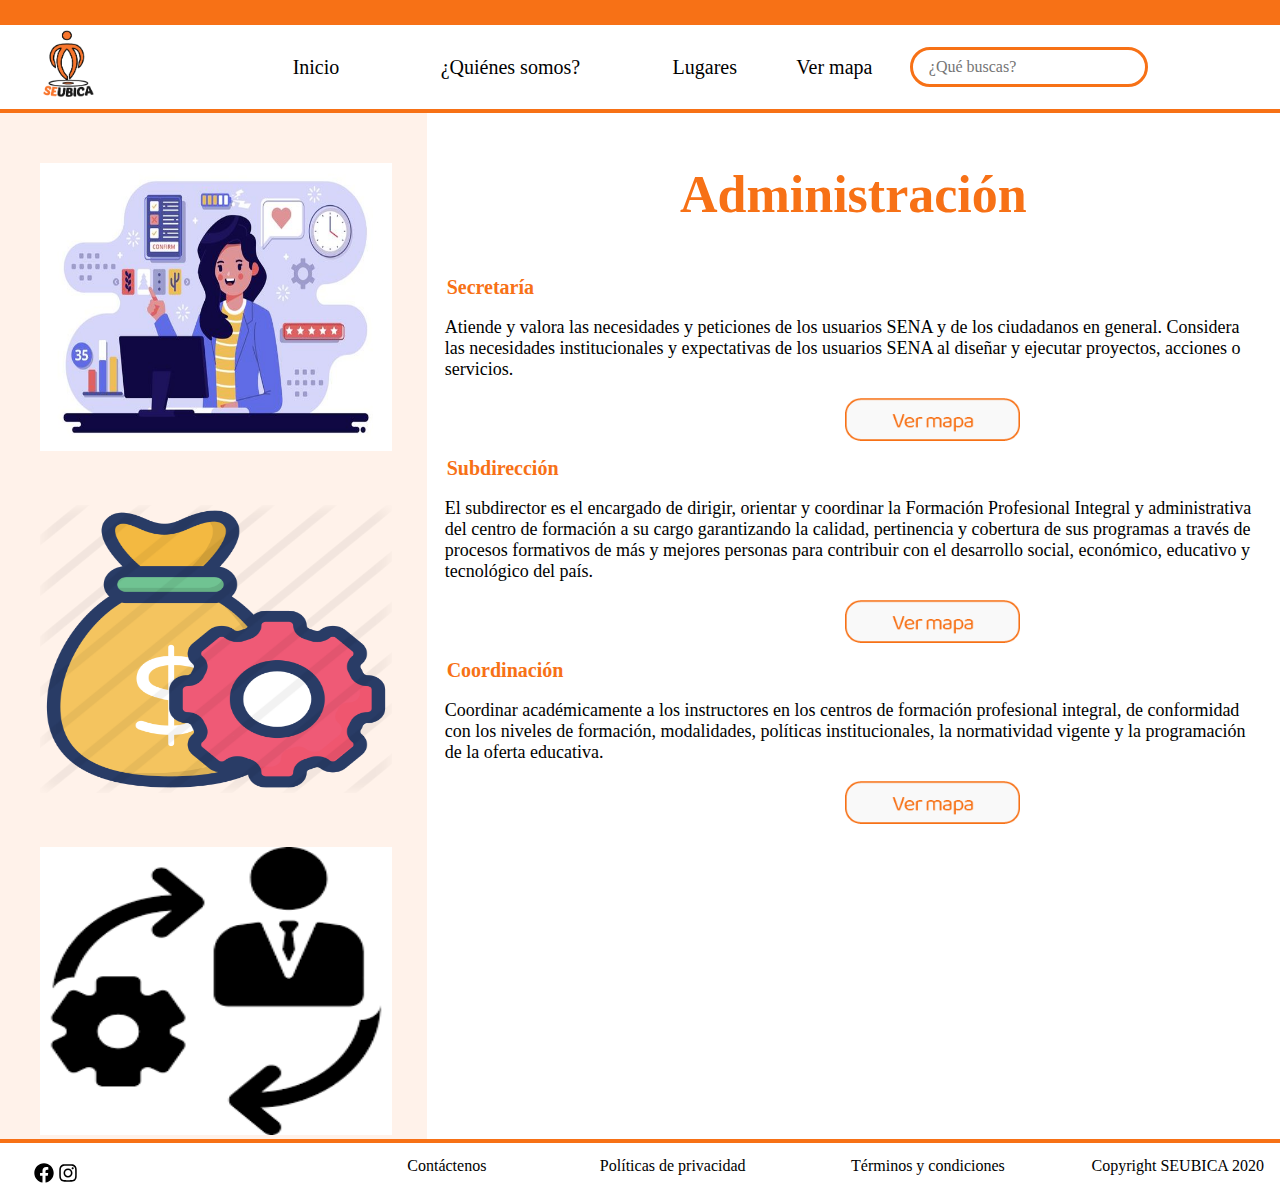
<file: administrativos.html>
<!DOCTYPE html>
<html lang="en">
<head>
    <meta charset="UTF-8">
    <meta name="viewport" content="width=device-width, initial-scale=1.0">
    <title>Administración</title>
    <link rel="stylesheet" href="style.css">
    <link rel="stylesheet" href="https://fonts.google.com/specimen/Nunito?category=Sans+Serif,Display">
</head>
<body>

    <div class="conteiner">
        <div class="raya"></div>

        <header>
            <div id="imagen">
                <img src="img/icono-01.png" alt="logo">
            </div>
            <!-- <ul> -->
            <div id="b1">
                <li><a href="Index.html">Inicio</a></li>
            </div>

            <div id="b2">
                <li class="dropdown">
                    <a href="javascript:void(0)" class="dropbtn">¿Quiénes somos?</a>
                    <div class="dropdown-content">
                        <a href="Que es.html">¿Qúe es SEUBICA?</a>
                        <a href="cómo funciona.html">¿Cómo funciona el sitio?</a>

                </li>
            </div>

            <div id="b3">
                <li class="dropdown">
                    <a href="javascript:void(0)" class="dropbtn">Lugares</a>
                    <div class="dropdown-content">
                        <a href="administrativos.html">Administrativos</a>
                        <a href="bienestar.html">De bienestar al aprendiz</a>
                        <a href="servicios.html">Servicios</a>

                </li>
            </div>

            <div id="b4">
                <li class="dropdown">
                    <a href="javascript:void(0)" class="dropbtn">Ver mapa</a>
                    <div class="dropdown-content">
                        <a href="mapa 2D.html">Mapa 2D</a>
                        <a href="vista aerea.html">Vista aérea </a>
                    </div>
                </li>
            </div>
            <!-- </ul> -->

            <div class="buscar">
                <input class="search-txt" type=" text" name="box " placeholder="¿Qué buscas?"> 
               <!-- <a class ="serch-btn" href="#"><i class="fa fa-search"></i>
               </a> -->
            </div>

            
        
        </header>
        <hr class="linea2" width="100%" color="f77116">

        <div class="content5">
            <div class="img1">
                <img class="img" src="img/ADMINIS1.jpg" alt="">
                <img class="img" src="img/ADMINIS2.png" alt="">
                <img class="img" src="img/ADMINIS3.png" alt="">
            </div>
            <div class="info">
                <h1 class="h1">Administración</h1>
                <h2 class="h">Secretaría</h2>
                <p class="p">
                    Atiende y valora las necesidades y peticiones de los usuarios SENA 
                    y de los ciudadanos en general. Considera las necesidades institucionales 
                    y expectativas de los usuarios SENA al diseñar y ejecutar proyectos,
                    acciones o servicios.
                </p>

                <a class="boton" href="vista aerea.html"><img class="botton" src="img/botón mapa.png"></a>

                <h2 class="h">Subdirección</h2>
                <p class="p"> El subdirector es el encargado de dirigir, orientar y coordinar la Formación Profesional Integral 
                    y administrativa del centro de formación a su cargo garantizando la calidad, pertinencia
                     y cobertura de sus programas a través de procesos formativos de más y mejores personas 
                    para contribuir con el desarrollo social, económico, educativo y tecnológico del país.
                </p>

                <a class="boton" href="vista aerea.html"><img class="botton" src="img/botón mapa.png"></a>

                <h2 class="h">Coordinación</h2>
                <p class="p"> Coordinar académicamente a los instructores en los centros de formación profesional integral, 
                    de conformidad con los niveles de formación, modalidades, políticas institucionales, 
                    la normatividad vigente y la programación de la oferta educativa.</p>

                    <a class="boton" href="vista aerea.html"><img class="botton" src="img/botón mapa.png"></a>

            </div>
        </div>

        <footer class="pie">
            <hr class="linea2" width="100%" color="f77116">
          

            <div class="footer">
                
                <div class="redes">
                    <img width="20px" height="20px" src="img/facebook.svg" alt="">
                    <img width="20px" height="20px" src="img/instagram.svg" alt="">
                    
                </div>
                    <div id="conta">
                        <li><a href="politica.html">Contáctenos</a></li>
                    </div>

                    <div id="poli">
                        <li><a href="politica.html">Políticas de privacidad</a></li>
                    </div>
                    
                    <div id="termi">
                        <li><a href="politica.html">Términos y condiciones</a></li>
                    </div>
                   
                    <div id="copy">
                        <li><a>Copyright SEUBICA 2020</a></li>
                    </div>
                    
        
            </div>

        </footer>

    </div>
    
</body>
</html>
</file>
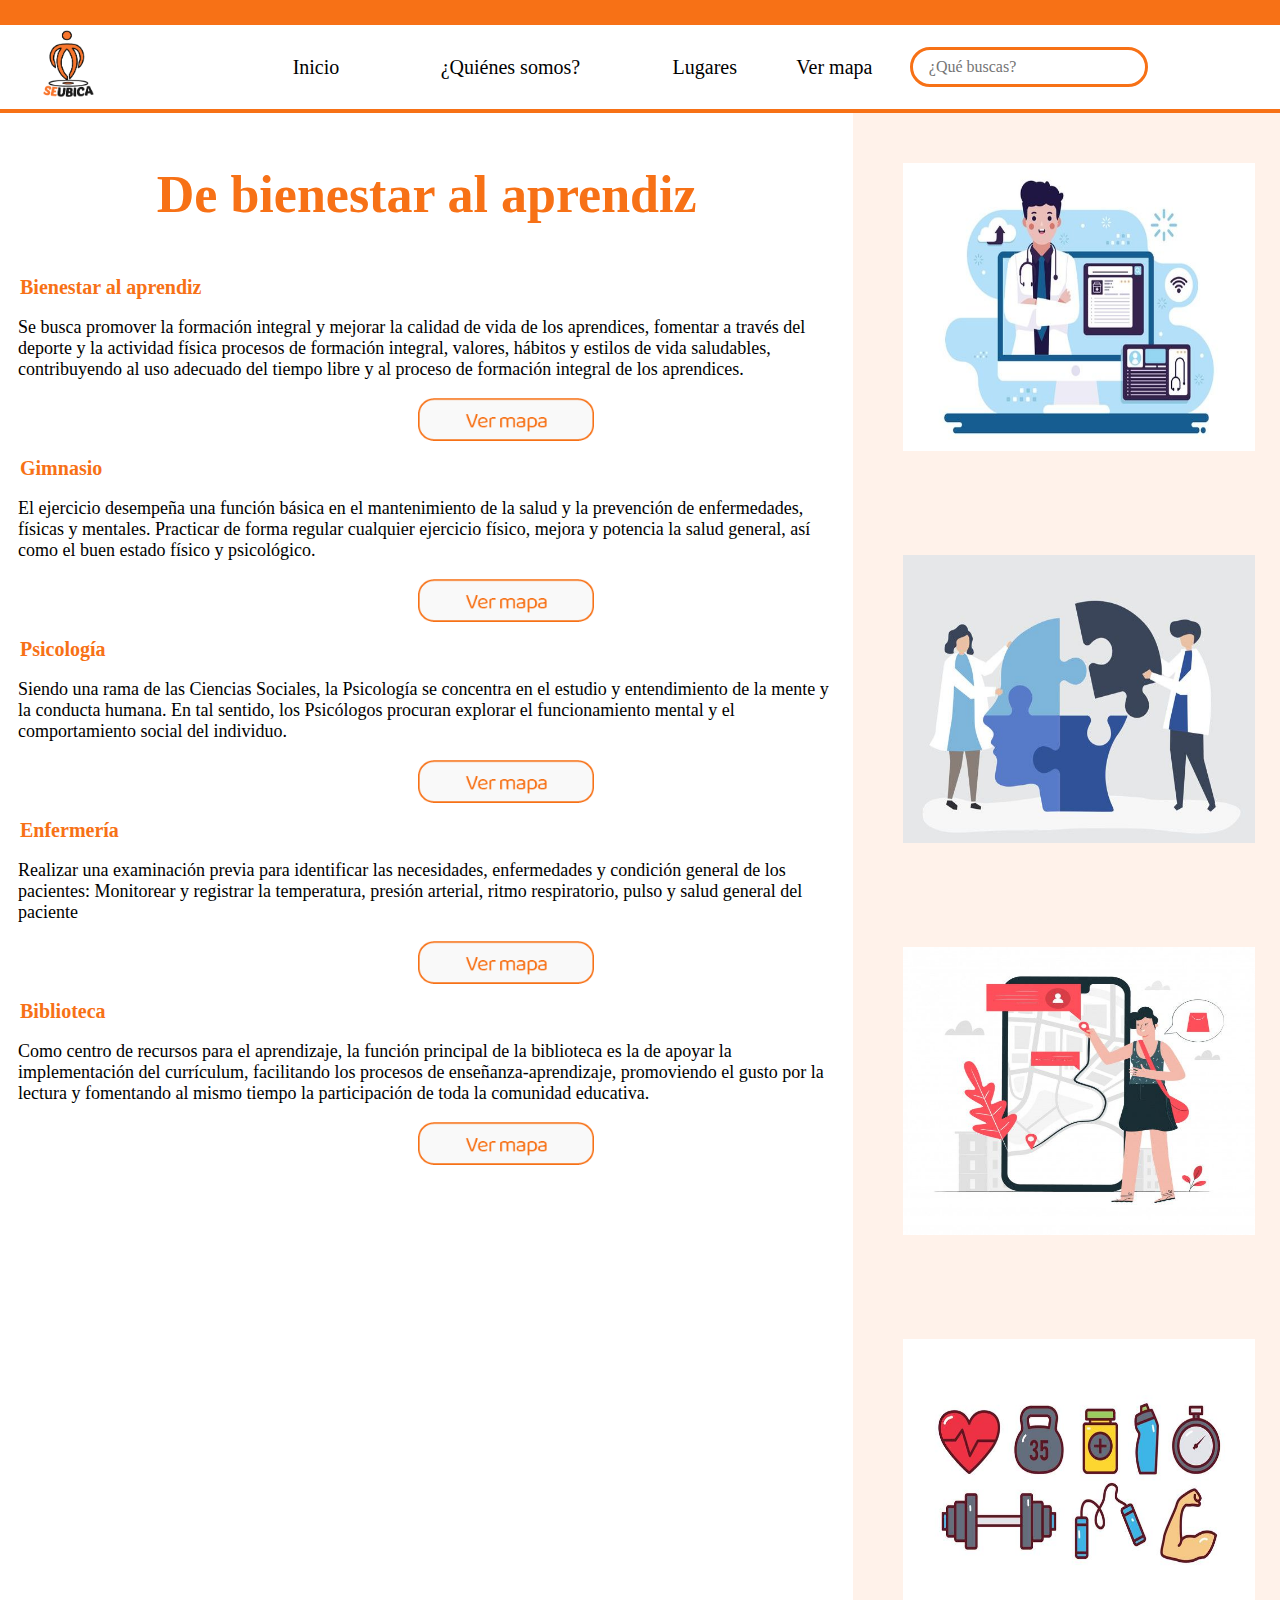
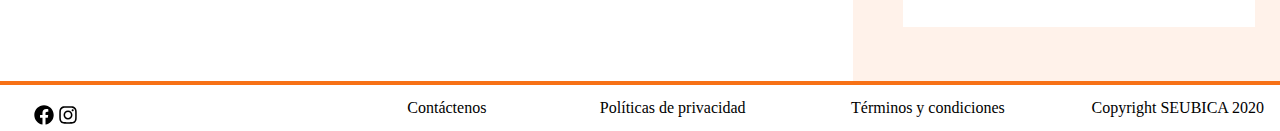
<file: bienestar.html>
<!DOCTYPE html>
<html lang="en">

<head>
    <meta charset="UTF-8">
    <meta name="viewport" content="width=device-width, initial-scale=1.0">
    <title>De bienestar al aprendiz</title>
    <link rel="stylesheet" href="style.css">
    <link rel="stylesheet" href="https://fonts.google.com/specimen/Nunito?category=Sans+Serif,Display">
</head>


<body>

    <div class="conteiner">
        <div class="raya"></div>

        <header>
            <div id="imagen">
                <img src="img/icono-01.png" alt="logo">
            </div>
            <!-- <ul> -->
            <div id="b1">
                <li><a href="Index.html">Inicio</a></li>
            </div>

            <div id="b2">
                <li class="dropdown">
                    <a href="javascript:void(0)" class="dropbtn">¿Quiénes somos?</a>
                    <div class="dropdown-content">
                        <a href="Que es.html">¿Qúe es SEUBICA?</a>
                        <a href="cómo funciona.html">¿Cómo funciona el sitio?</a>

                </li>
            </div>

            <div id="b3">
                <li class="dropdown">
                    <a href="javascript:void(0)" class="dropbtn">Lugares</a>
                    <div class="dropdown-content">
                        <a href="administrativos.html">Administrativos</a>
                        <a href="bienestar.html">De bienestar al aprendiz</a>
                        <a href="servicios.html">Servicios</a>

                </li>
            </div>

            <div id="b4">
                <li class="dropdown">
                    <a href="javascript:void(0)" class="dropbtn">Ver mapa</a>
                    <div class="dropdown-content">
                        <a href="mapa 2D.html">Mapa 2D</a>
                        <a href="vista aerea.html">Vista aérea</a>
                    </div>
                </li>
            </div>
            <!-- </ul> -->

            <div class="buscar">
                <input class="search-txt" type=" text" name="box " placeholder="¿Qué buscas?">
                <!-- <a class ="serch-btn" href="#"><i class="fa fa-search"></i>
               </a> -->

            </div>

        </header>
        <hr class="linea2" width="100%" color="f77116">

        <div class="content3">

            <div id="img17">
                <img class="imgg" src="img/biene1.jpeg" alt="B1">
                <img class="imgg" src="img/biene2.jpeg" alt="B1">
                <img class="imgg" src="img/biene3.jpeg" alt="B1">
                <img class="imgg" src="img/biene4.jpeg" alt="B1">

            </div>
            <div class="info1">

                <h1 class="h1">
                    <b>
                        De bienestar al aprendiz
                    </b>
                </h1>

                <h3 class="h">
                    Bienestar al aprendiz
                </h3>

                <p class="p">
                    Se busca promover la formación integral y mejorar la calidad de vida de los aprendices, fomentar a través del deporte y la actividad física procesos de formación integral, valores, hábitos y estilos de vida saludables, contribuyendo al uso adecuado del tiempo libre y al proceso de formación integral de los aprendices.
                </p>
                
                    <!-- <img class="bo1" src="img/botón mapa.png" alt="mapa">
                    <a href="mapa2D.html" > </a> -->
                    	
                <a class="boton" href="vista aerea.html"><img class="botton" src="img/botón mapa.png"></a>
            
                

                <h3 class="h">
                    Gimnasio
                </h3>

                <p class="p">
                    El ejercicio desempeña una función básica en el mantenimiento de la salud y la prevención de enfermedades, físicas y mentales. Practicar de forma regular cualquier ejercicio físico, mejora y potencia la salud general, así como el buen estado físico y psicológico.
                </p>

                <!-- <div class="boton">
                    <img class="bo1" src="img/botón mapa.png" alt="mapa">
                    <a href="#"></a>
                </div> -->
                <a class="boton" href="vista aerea.html"><img class="botton" src="img/botón mapa.png"></a>

                <h3 class="h">
                    Psicología
                </h3>
                <p class="p">
                    Siendo una rama de las Ciencias Sociales, la Psicología se concentra en el estudio y entendimiento de la mente y la conducta humana. En tal sentido, los Psicólogos procuran explorar el funcionamiento mental y el comportamiento social del individuo.
                </p>
                <!-- <div class="boton">
                    <img class="bo1" src="img/botón mapa.png" alt="mapa">
                    <a href="#"></a>
                </div> -->

                <a class="boton" href="vista aerea.html"><img class="botton" src="img/botón mapa.png"></a>

                <h3 class="h">
                    Enfermería
                </h3>
                <p class="p">
                    Realizar una examinación previa para identificar las necesidades, enfermedades y condición general de los pacientes: Monitorear y registrar la temperatura, presión arterial, ritmo respiratorio, pulso y salud general del paciente
                </p>
                <!-- <div class="boton">
                    <img class="bo1" src="img/botón mapa.png" alt="mapa">
                    <a href="#"></a>
                </div> -->

                <a class="boton" href="vista aerea.html"><img class="botton" src="img/botón mapa.png"></a>

                <h3 class="h">
                    Biblioteca
                </h3>
                <p class="p">
                    Como centro de recursos para el aprendizaje, la función principal de la biblioteca es la de apoyar la implementación del currículum, facilitando los procesos de enseñanza-aprendizaje, promoviendo el gusto por la lectura y fomentando al mismo tiempo la participación de toda la comunidad educativa.
                </p>
                <!-- <div class="boton">
                    <img class="bo1" src="img/botón mapa.png" alt="mapa">
                    <a href="#"></a>
                </div> -->

                <a class="boton" href="vista aerea.html"><img class="botton" src="img/botón mapa.png"></a>
 

            </div>

        </div>

        <footer class="pie">
            <hr class="linea2" width="100%" color="f77116">


            <div class="footer">

                <div class="redes">
                    <img width="20px" height="20px" src="img/facebook.svg" alt="">
                    <img width="20px" height="20px" src="img/instagram.svg" alt="">

                </div>
                <div id="conta">
                    <li><a href="politica.html">Contáctenos</a></li>
                </div>

                <div id="poli">
                    <li><a href="politica.html">Políticas de privacidad</a></li>
                </div>

                <div id="termi">
                    <li><a href="politica.html">Términos y condiciones</a></li>
                </div>

                <div id="copy">
                    <li><a>Copyright SEUBICA 2020</a></li>
                </div>


            </div>

        </footer>

    </div>




</body>

</html>
</file>
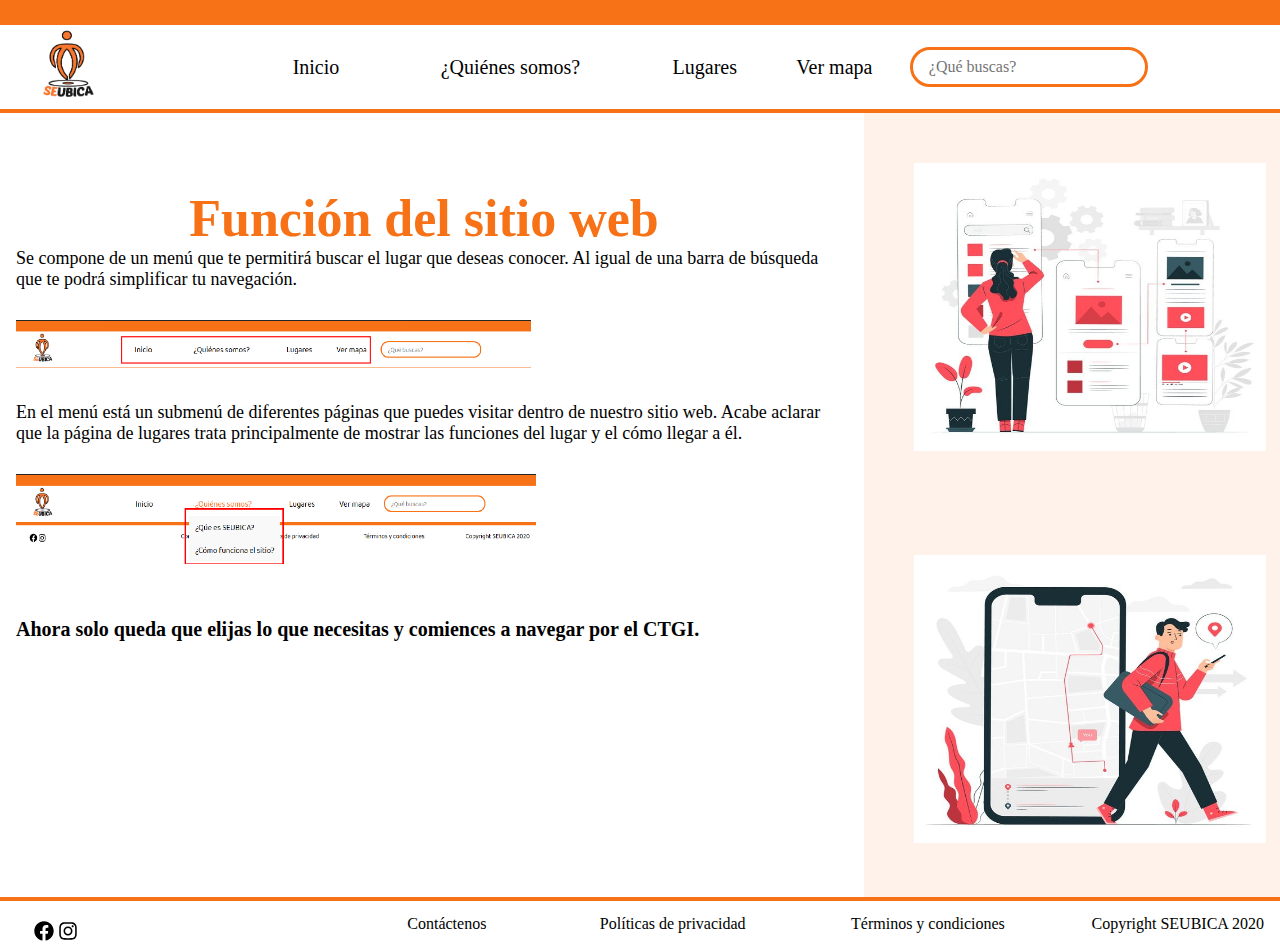
<file: cómo funciona.html>
<!DOCTYPE html>
<html lang="en">
<head>
    <meta charset="UTF-8">
    <meta name="viewport" content="width=, initial-scale=1.0">
    <title>Función del sitio web</title>
    <link rel="stylesheet" href="style.css">
    <link rel="stylesheet" href="https://fonts.google.com/specimen/Nunito?category=Sans+Serif,Display">
</head>
<body>
    
    <div class="conteiner">
        <div class="raya"></div>

        <header>
            <div id="imagen">
                <img src="img/icono-01.png" alt="logo">
            </div>
            <!-- <ul> -->
            <div id="b1">
                <li><a href="Index.html">Inicio</a></li>
            </div>

            <div id="b2">
                <li class="dropdown">
                    <a href="javascript:void(0)" class="dropbtn">¿Quiénes somos?</a>
                    <div class="dropdown-content">
                        <a href="Que es.html">¿Qúe es SEUBICA?</a>
                        <a href="cómo funciona.html">¿Cómo funciona el sitio?</a>

                </li>
            </div>

            <div id="b3">
                <li class="dropdown">
                    <a href="javascript:void(0)" class="dropbtn">Lugares</a>
                    <div class="dropdown-content">
                        <a href="administrativos.html">Administrativos</a>
                        <a href="bienestar.html">De bienestar al aprendiz</a>
                        <a href="servicios.html">Servicios</a>

                </li>
            </div>

            <div id="b4">
                <li class="dropdown">
                    <a href="javascript:void(0)" class="dropbtn">Ver mapa</a>
                    <div class="dropdown-content">
                        <a href="mapa 2D.html">Mapa 2D</a>
                        <a href="vista aerea.html">Vista aérea</a>
                    </div>
                </li>
            </div>
            <!-- </ul> -->

            <div class="buscar">
                <input class="search-txt" type=" text" name="box " placeholder="¿Qué buscas?"> 
               <!-- <a class ="serch-btn" href="#"><i class="fa fa-search"></i>
               </a> -->
            </div>

            
        
        </header>
        <hr class="linea2" width="100%" color="f77116">

        <div class="content2">

        
            <div class="text">
                <h1 id="Fun">
                    <b>
                        Función del sitio web
                    </b> </h1>
                    
                <p id="text1">
                    Se compone de un menú que te permitirá buscar el lugar que deseas conocer.  Al igual de una barra de 
                    búsqueda que te podrá simplificar tu navegación.
                </p>

                <img id="panta1" src="img/panta menu.png" alt="menú">


                <p id="text2">
                    En el menú está un submenú de diferentes páginas que puedes visitar dentro de nuestro sitio web.  Acabe aclarar que la página de lugares trata principalmente de mostrar las funciones del lugar y el cómo llegar a él.
                </p>


                <img id="panta2" src="img/Panta submenu.png" alt="menu"> 

                <h2 id="Frase">
                    Ahora solo queda que elijas lo que necesitas y comiences a navegar por el CTGI.
                </h2>

            </div>
               
            <div class="img12">
                <img class="imgg" src="img/funcion1.jpeg" alt="F">
                <img class="imgg" src="img/funcion2.jpeg" alt="F2">

            </div>
            

        </div>

        <footer class="pie">
            <hr class="linea2" width="100%" color="f77116">
          

            <div class="footer">
                
                <div class="redes">
                    <img width="20px" height="20px" src="img/facebook.svg" alt="">
                    <img width="20px" height="20px" src="img/instagram.svg" alt="">
                    
                </div>
                    <div id="conta">
                        <li><a href="politica.html">Contáctenos</a></li>
                    </div>

                    <div id="poli">
                        <li><a href="politica.html">Políticas de privacidad</a></li>
                    </div>
                    
                    <div id="termi">
                        <li><a href="politica.html">Términos y condiciones</a></li>
                    </div>
                   
                    <div id="copy">
                        <li><a>Copyright SEUBICA 2020</a></li>
                    </div>
                    
        
            </div>

        </footer>

    </div>


</body>
</html>
</file>
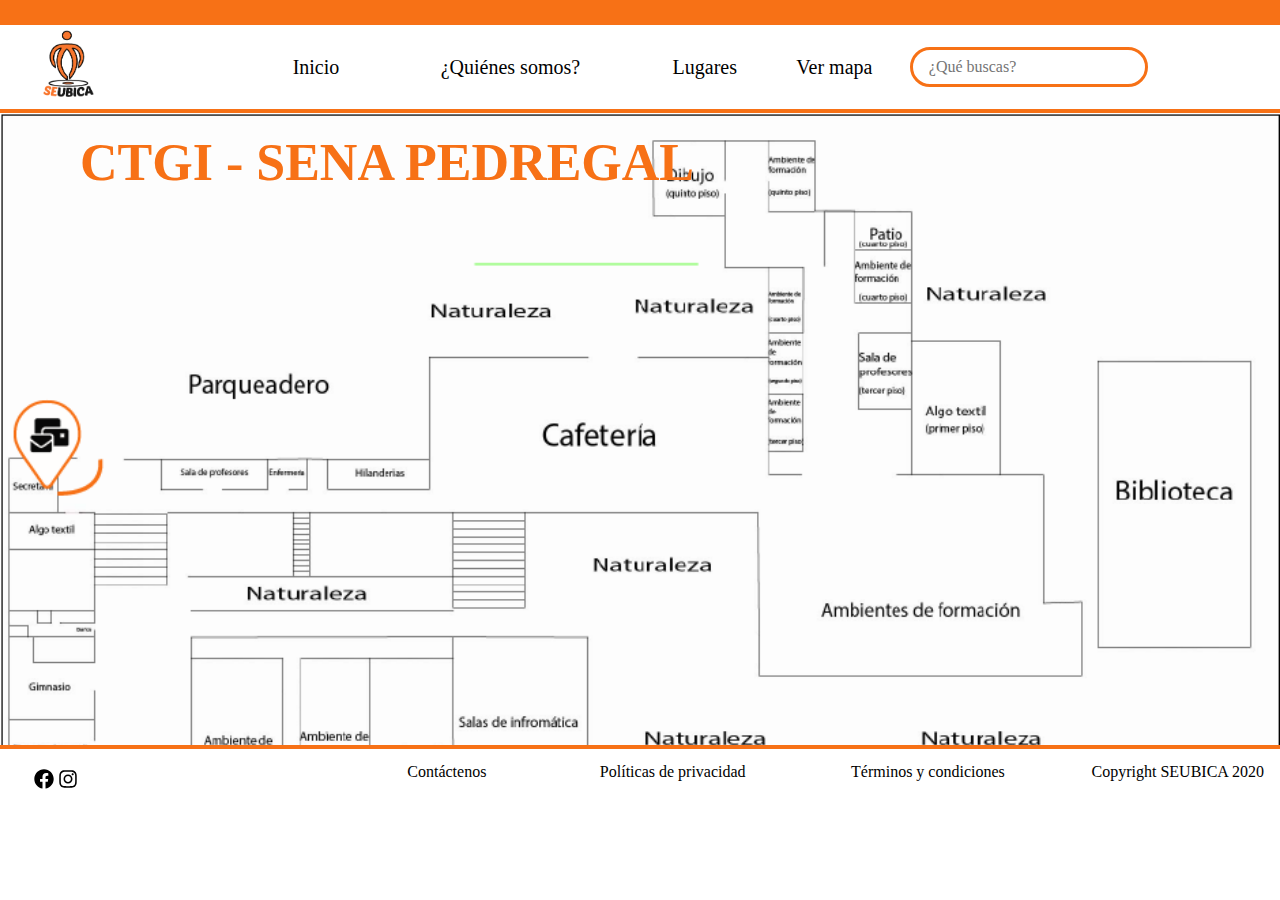
<file: mapa 2D.html>
<!DOCTYPE html>
<html lang="en">
<head>
    <meta charset="UTF-8">
    <meta name="viewport" content="width=device-width, initial-scale=1.0">
    <title>Mapa</title>
    <link rel="stylesheet" href="style.css">
    <link rel="stylesheet" href="https://fonts.google.com/specimen/Nunito?category=Sans+Serif,Display">
</head>
<body>
    <div class="conteiner">
        <div class="raya"></div>

        <header>
            <div id="imagen">
                <img src="img/icono-01.png" alt="logo">
            </div>
            <!-- <ul> -->
            <div id="b1">
                <li><a href="Index.html">Inicio</a></li>
            </div>

            <div id="b2">
                <li class="dropdown">
                    <a href="javascript:void(0)" class="dropbtn">¿Quiénes somos?</a>
                    <div class="dropdown-content">
                        <a href="Que es.html">¿Qúe es SEUBICA?</a>
                        <a href="cómo funciona.html">¿Cómo funciona el sitio?</a>

                </li>
            </div>

            <div id="b3">
                <li class="dropdown">
                    <a href="javascript:void(0)" class="dropbtn">Lugares</a>
                    <div class="dropdown-content">
                        <a href="administrativos.html">Administrativos</a>
                        <a href="bienestar.html">De bienestar al aprendiz</a>
                        <a href="servicios.html">Servicios</a>

                </li>
            </div>

            <div id="b4">
                <li class="dropdown">
                    <a href="javascript:void(0)" class="dropbtn">Ver mapa</a>
                    <div class="dropdown-content">
                        <a href="mapa 2D.html">Mapa 2D</a>
                        <a href="vista aerea.html">Vista aérea</a>
                    </div>
                </li>
            </div>
            <!-- </ul> -->

            <div class="buscar">
                <input class="search-txt" type=" text" name="box " placeholder="¿Qué buscas?"> 
               <!-- <a class ="serch-btn" href="#"><i class="fa fa-search"></i>
               </a> -->
            </div>

            
        
        </header>
        <hr class="linea2" width="100%" color="f77116">

        <div class="content9">
            <h1 class="ctgi">
                CTGI - SENA PEDREGAL
            </h1>
        </div>

        <footer class="pie">
            <hr class="linea2" width="100%" color="f77116">
          

            <div class="footer">
                
                <div class="redes">
                    <img width="20px" height="20px" src="img/facebook.svg" alt="">
                    <img width="20px" height="20px" src="img/instagram.svg" alt="">
                    
                </div>
                    <div id="conta">
                        <li><a href="politica.html">Contáctenos</a></li>
                    </div>

                    <div id="poli">
                        <li><a href="politica.html">Políticas de privacidad</a></li>
                    </div>
                    
                    <div id="termi">
                        <li><a href="politica.html">Términos y condiciones</a></li>
                    </div>
                   
                    <div id="copy">
                        <li><a>Copyright SEUBICA 2020</a></li>
                    </div>
                    
        
            </div>

        </footer>

    </div>
      
</body>
</html>
</file>
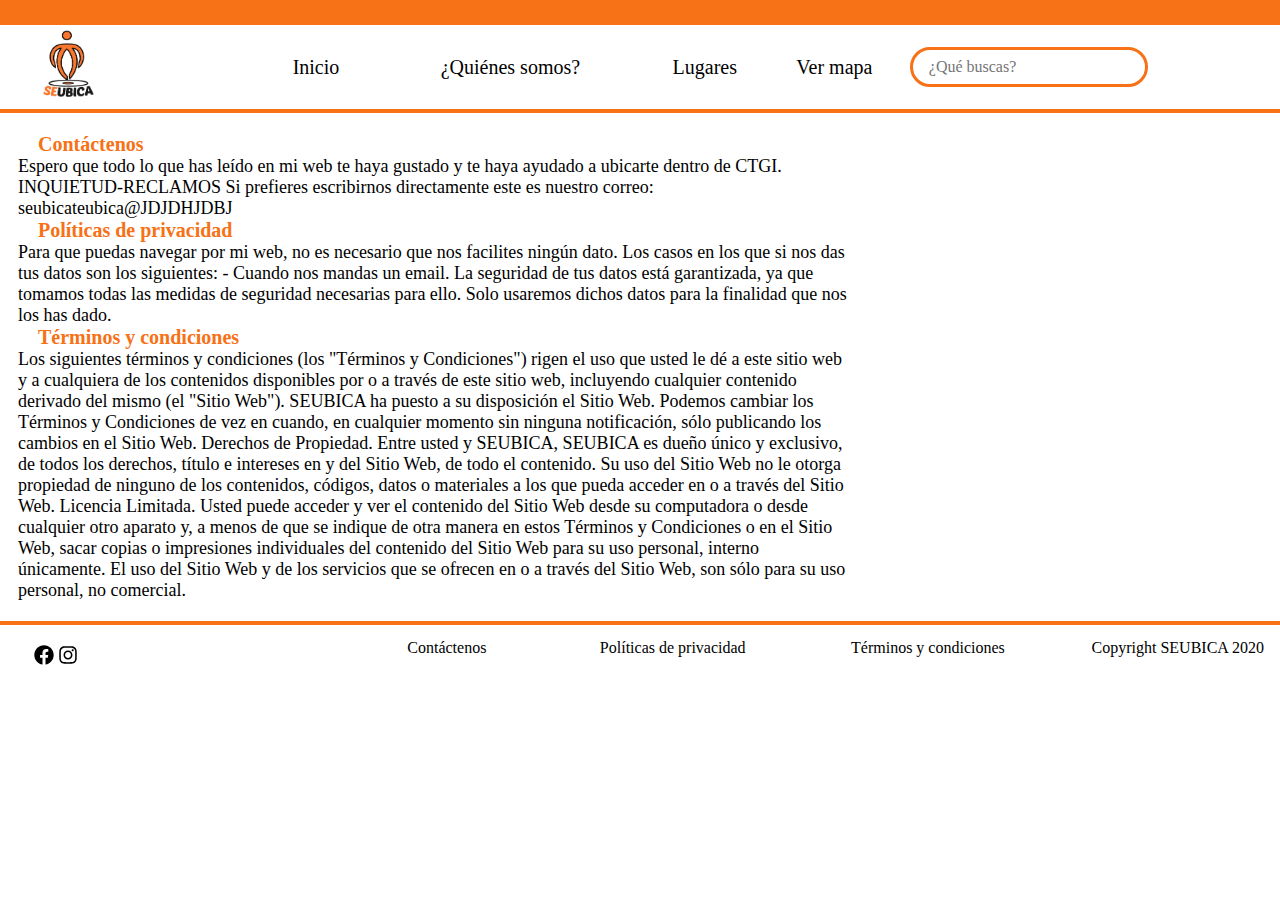
<file: politica.html>
<!DOCTYPE html>
<html lang="en">
<head>
    <meta charset="UTF-8">
    <meta name="viewport" content="width=device-width, initial-scale=1.0">
    <title>Parte legal</title>
    <link rel="stylesheet" href="style.css">
    <link rel="stylesheet" href="https://fonts.google.com/specimen/Nunito?category=Sans+Serif,Display">
</head>
<body>
    <div class="conteiner">
        <div class="raya"></div>

        <header>
            <div id="imagen">
                <img src="img/icono-01.png" alt="logo">
            </div>
            <!-- <ul> -->
            <div id="b1">
                <li><a href="Index.html">Inicio</a></li>
            </div>

            <div id="b2">
                <li class="dropdown">
                    <a href="javascript:void(0)" class="dropbtn">¿Quiénes somos?</a>
                    <div class="dropdown-content">
                        <a href="Que es.html">¿Qúe es SEUBICA?</a>
                        <a href="cómo funciona.html">¿Cómo funciona el sitio?</a>

                </li>
            </div>

            <div id="b3">
                <li class="dropdown">
                    <a href="javascript:void(0)" class="dropbtn">Lugares</a>
                    <div class="dropdown-content">
                        <a href="administrativos.html">Administrativos</a>
                        <a href="bienestar.html">De bienestar al aprendiz</a>
                        <a href="servicios.html">Servicios</a>

                </li>
            </div>

            <div id="b4">
                <li class="dropdown">
                    <a href="javascript:void(0)" class="dropbtn">Ver mapa</a>
                    <div class="dropdown-content">
                        <a href="mapa 2D.html">Mapa 2D</a>
                        <a href="vista aerea.html">Vista aérea</a>
                    </div>
                </li>
            </div>
            <!-- </ul> -->

            <div class="buscar">
                <input class="search-txt" type=" text" name="box " placeholder="¿Qué buscas?"> 
               <!-- <a class ="serch-btn" href="#"><i class="fa fa-search"></i>
               </a> -->
            </div>

            
        
        </header>
        <hr class="linea2" width="100%" color="f77116">

        <div class="content2">

            <div class="info2">

                <h2 class="h">Contáctenos</h2>
                <p>
                    Espero que todo lo que has leído en mi web te haya gustado y te haya ayudado a ubicarte dentro de CTGI. INQUIETUD-RECLAMOS Si prefieres escribirnos directamente este es nuestro correo: seubicateubica@JDJDHJDBJ 
                </p>
                
                <h2 class="h">Políticas de privacidad</h2>
                <p> 
                    Para que puedas navegar por mi web, no es necesario que nos facilites 
                    ningún dato. Los casos en los que si nos das tus datos son los siguientes:
                    - Cuando nos mandas un email.
    
                    La seguridad de tus datos está garantizada, ya que tomamos todas las medidas 
                    de seguridad necesarias para ello. Solo usaremos dichos datos para la finalidad
                    que nos los has dado.
                </p>
                
               <h2 class="h">Términos y condiciones</h2>
                <p> 
                    Los siguientes términos y condiciones (los "Términos y Condiciones") rigen el uso que usted
                    le dé a este sitio web y a cualquiera de los contenidos disponibles por o a través de este sitio 
                    web, incluyendo cualquier contenido derivado del mismo (el "Sitio Web"). SEUBICA ha puesto 
                    a su disposición el Sitio Web. Podemos cambiar los Términos y Condiciones de vez en cuando, 
                    en cualquier momento sin ninguna notificación, sólo publicando los cambios en el Sitio Web. 
                    Derechos de Propiedad. Entre usted y SEUBICA, SEUBICA es dueño único y exclusivo, de todos
                    los derechos, título e intereses en y del Sitio Web, de todo el contenido. Su uso del Sitio Web 
                    no le otorga propiedad de ninguno de los contenidos, códigos, datos o materiales a los que 
                    pueda acceder en o a través del Sitio Web.
    
                    Licencia Limitada. Usted puede acceder y ver el contenido del Sitio Web desde su computadora 
                    o desde cualquier otro aparato y, a menos de que se indique de otra manera en estos Términos
                    y Condiciones o en el Sitio Web, sacar copias o impresiones individuales del contenido del Sitio
                    Web para su uso personal, interno únicamente. El uso del Sitio Web y de los servicios que se 
                    ofrecen en o a través del Sitio Web, son sólo para su uso personal, no comercial.
                </p>
            </div>

        </div>

        <footer class="pie">
            <hr class="linea2" width="100%" color="f77116">
          

            <div class="footer">
                
                <div class="redes">
                    <img width="20px" height="20px" src="img/facebook.svg" alt="">
                    <img width="20px" height="20px" src="img/instagram.svg" alt="">
                    
                </div>
                    <div id="conta">
                        <li><a href="politica.html">Contáctenos</a></li>
                    </div>

                    <div id="poli">
                        <li><a href="politica.html">Políticas de privacidad</a></li>
                    </div>
                    
                    <div id="termi">
                        <li><a href="politica.html">Términos y condiciones</a></li>
                    </div>
                   
                    <div id="copy">
                        <li><a>Copyright SEUBICA 2020</a></li>
                    </div>
                    
        
            </div>

        </footer>

    </div>
      
</body>
</html>
</file>
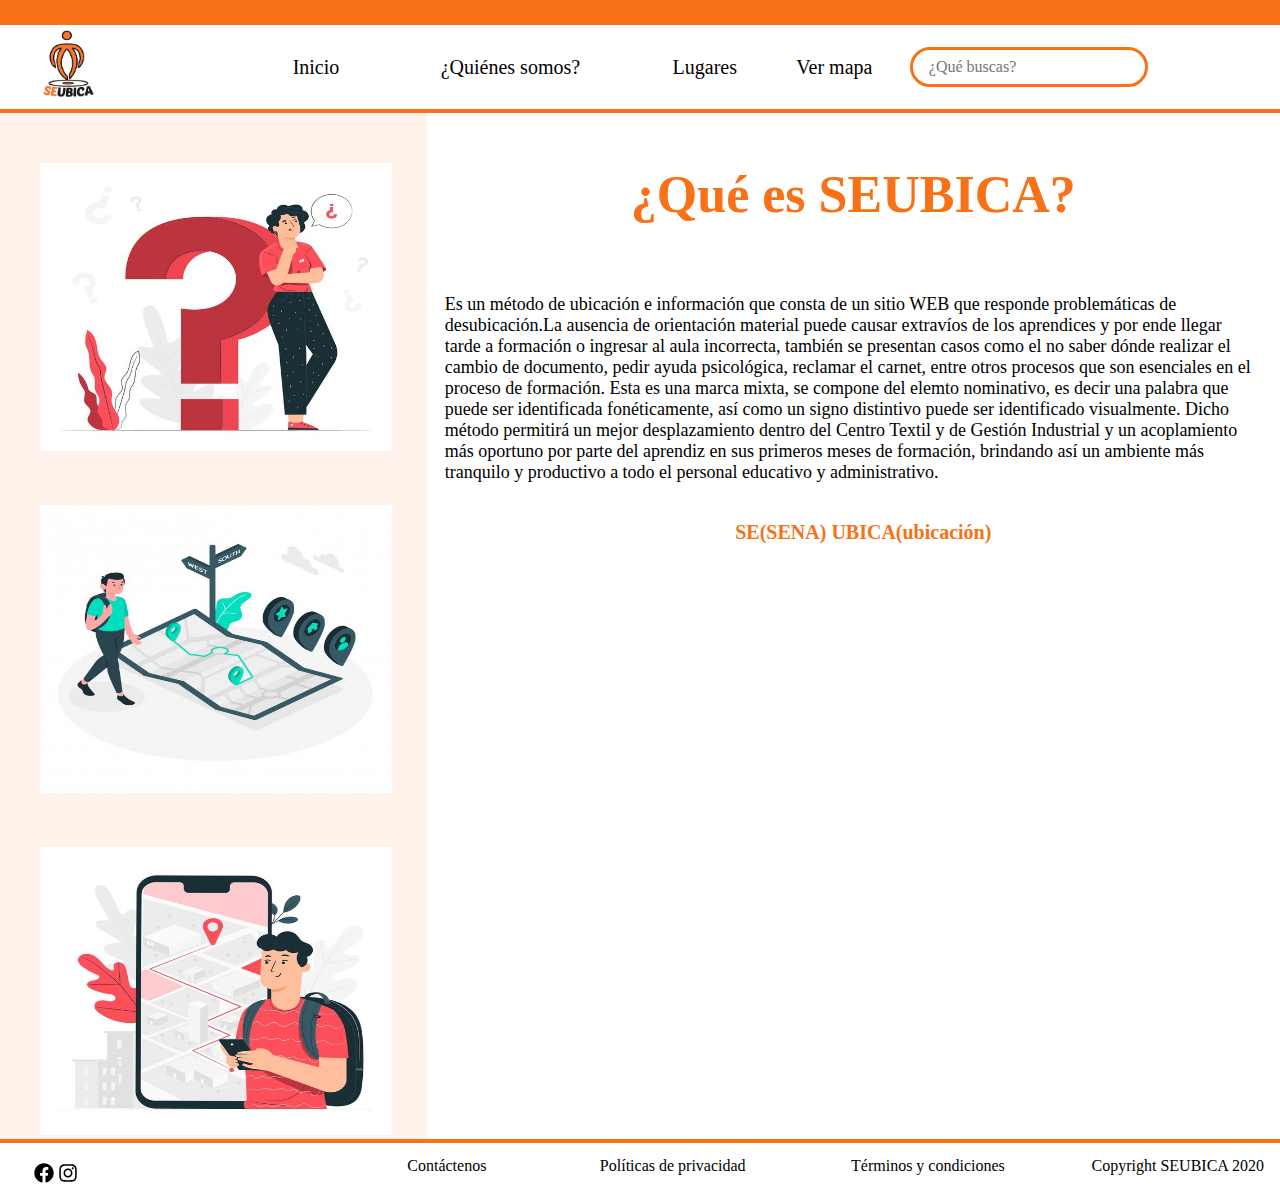
<file: Que es.html>
<!DOCTYPE html>
<html lang="en">
<head>
    <meta charset="UTF-8">
    <meta name="viewport" content="width=device-width, initial-scale=1.0">
    <title>Que es SEUBICA</title>
    <link rel="stylesheet" href="style.css">
    <link rel="stylesheet" href="https://fonts.google.com/specimen/Nunito?category=Sans+Serif,Display">
</head>
<body>

    <div class="conteiner">
        <div class="raya"></div>

        <header>
            <div id="imagen">
                <img src="img/icono-01.png" alt="logo">
            </div>
            <!-- <ul> -->
            <div id="b1">
                <li><a href="Index.html">Inicio</a></li>
            </div>

            <div id="b2">
                <li class="dropdown">
                    <a href="javascript:void(0)" class="dropbtn">¿Quiénes somos?</a>
                    <div class="dropdown-content">
                        <a href="Que es.html">¿Qúe es SEUBICA?</a>
                        <a href="cómo funciona.html">¿Cómo funciona el sitio?</a>

                </li>
            </div>

            <div id="b3">
                <li class="dropdown">
                    <a href="javascript:void(0)" class="dropbtn">Lugares</a>
                    <div class="dropdown-content">
                        <a href="administrativos.html">Administrativos</a>
                        <a href="bienestar.html">De bienestar al aprendiz</a>
                        <a href="servicios.html">Servicios</a>

                </li>
            </div>

            <div id="b4">
                <li class="dropdown">
                    <a href="javascript:void(0)" class="dropbtn">Ver mapa</a>
                    <div class="dropdown-content">
                        <a href="mapa 2D.html">Mapa 2D</a>
                        <a href="vista aerea.html">Vista aérea</a>
                    </div>
                </li>
            </div>
            <!-- </ul> -->

            <div class="buscar">
                <input class="search-txt" type=" text" name="box " placeholder="¿Qué buscas?"> 
               <!-- <a class ="serch-btn" href="#"><i class="fa fa-search"></i>
               </a> -->
            </div>

            
        
        </header>
        <hr class="linea2" width="100%" color="f77116">

        <div class="content5">

            <div class="img1">
                <img class="img" src="img/QUES1.jpg" alt="">
                <img class="img" src="img/QUES3.jpg" alt="">
                <img class="img" src="img/QUES2.jpg" alt="">
            </div>

            <div class="info">
                <h1 class="h1">¿Qué es SEUBICA?</h1>
                <p class="p">
                    Es un método de ubicación e información que consta de un sitio WEB 
                    que responde problemáticas de desubicación.La ausencia de orientación 
                    material puede causar extravíos de los aprendices y por ende llegar tarde 
                    a formación o ingresar al aula incorrecta, también se presentan casos 
                    como el no saber dónde realizar el cambio de documento, pedir ayuda psicológica,
                    reclamar el carnet, entre otros procesos que son esenciales en el proceso
                    de formación. Esta es una marca mixta, se compone del elemto nominativo, 
                    es decir una palabra que puede ser identificada fonéticamente, así como un signo
                    distintivo puede ser identificado visualmente.
                    Dicho método permitirá un mejor desplazamiento dentro del Centro Textil y de Gestión 
                    Industrial y un acoplamiento más oportuno por parte del aprendiz en sus primeros
                    meses de formación, brindando así un ambiente más tranquilo y productivo a todo
                    el personal educativo y administrativo.

                   <h3 class="h3"> SE(SENA) UBICA(ubicación)</h3>
                </p>

            </div>


        </div>

        <footer class="pie">
            <hr class="linea2" width="100%" color="f77116">
          

            <div class="footer">
                
                <div class="redes">
                    <img width="20px" height="20px" src="img/facebook.svg" alt="">
                    <img width="20px" height="20px" src="img/instagram.svg" alt="">
                    
                </div>
                    <div id="conta">
                        <li><a href="politica.html">Contáctenos</a></li>
                    </div>

                    <div id="poli">
                        <li><a href="politica.html">Políticas de privacidad</a></li>
                    </div>
                    
                    <div id="termi">
                        <li><a href="politica.html">Términos y condiciones</a></li>
                    </div>
                   
                    <div id="copy">
                        <li><a>Copyright SEUBICA 2020</a></li>
                    </div>
                    
        
            </div>

        </footer>

    </div>
    
</body>
</html>
</file>
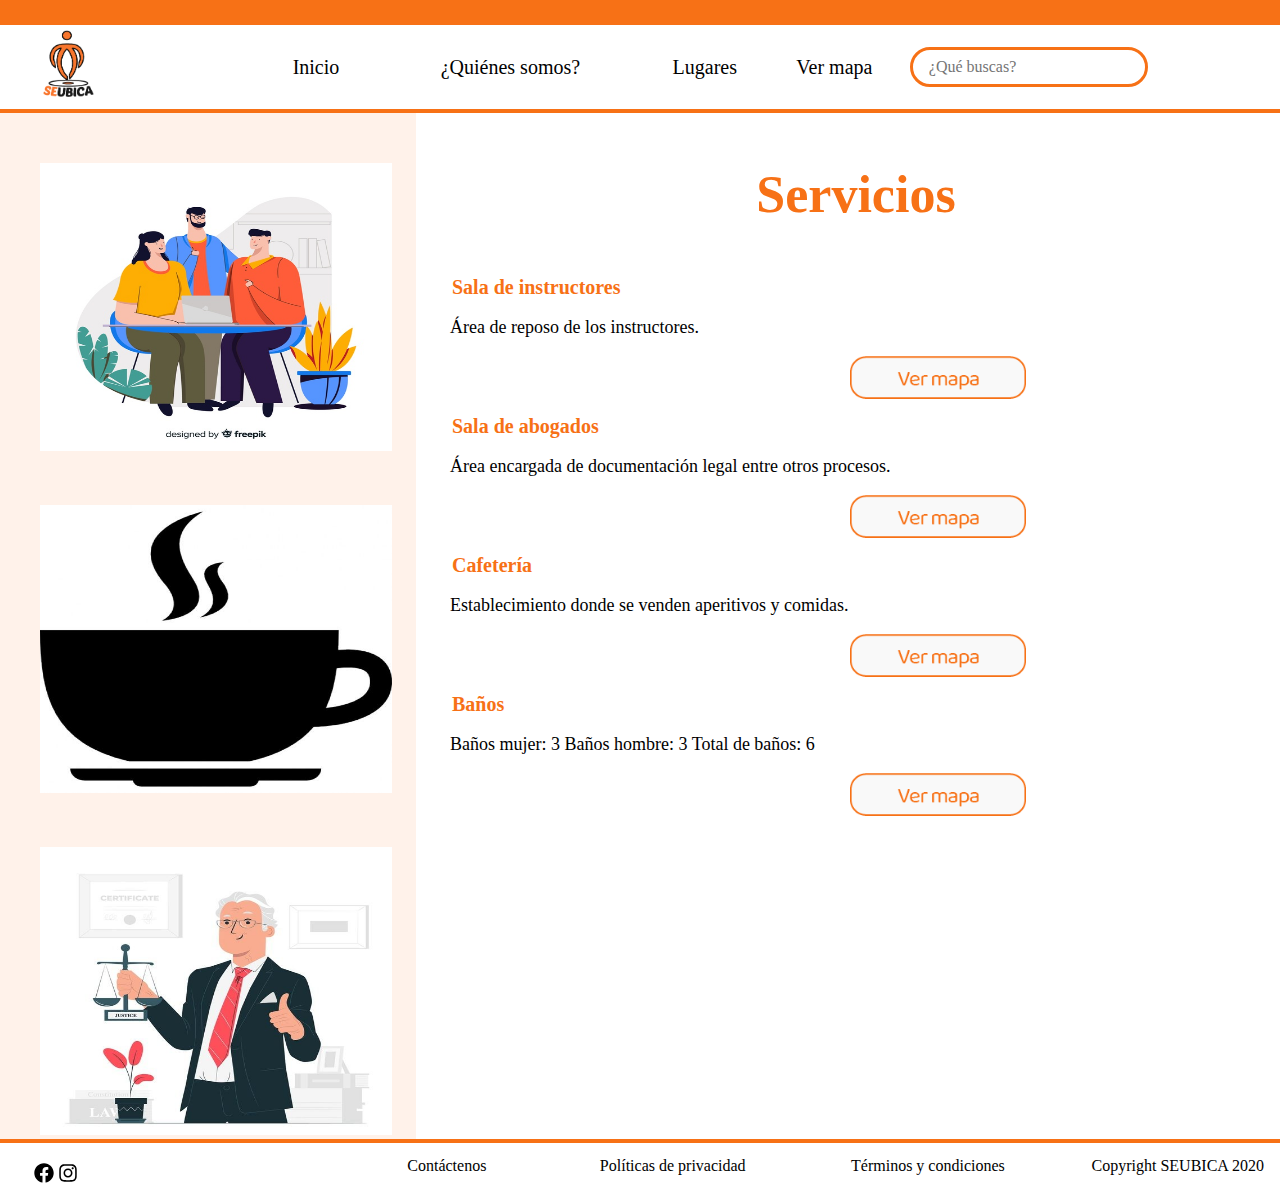
<file: servicios.html>
<!DOCTYPE html>
<html lang="en">

<head>
    <meta charset="UTF-8">
    <meta name="viewport" content="width=device-width, initial-scale=1.0">
    <title>Servicios</title>
    <link rel="stylesheet" href="style.css">
    <link rel="stylesheet" href="https://fonts.google.com/specimen/Nunito?category=Sans+Serif,Display">
</head>

<body>
    <div class="conteiner">
        <div class="raya"></div>

        <header>
            <div id="imagen">
                <img src="img/icono-01.png" alt="logo">
            </div>
            <!-- <ul> -->
            <div id="b1">
                <li><a href="Index.html">Inicio</a></li>
            </div>

            <div id="b2">
                <li class="dropdown">
                    <a href="javascript:void(0)" class="dropbtn">¿Quiénes somos?</a>
                    <div class="dropdown-content">
                        <a href="Que es.html">¿Qúe es SEUBICA?</a>
                        <a href="cómo funciona.html">¿Cómo funciona el sitio?</a>

                </li>
            </div>

            <div id="b3">
                <li class="dropdown">
                    <a href="javascript:void(0)" class="dropbtn">Lugares</a>
                    <div class="dropdown-content">
                        <a href="administrativos.html">Administrativos</a>
                        <a href="bienestar.html">De bienestar al aprendiz</a>
                        <a href="servicios.html">Servicios</a>

                </li>
            </div>

            <div id="b4">
                <li class="dropdown">
                    <a href="javascript:void(0)" class="dropbtn">Ver mapa</a>
                    <div class="dropdown-content">
                        <a href="mapa 2D.html">Mapa 2D</a>
                        <a href="vista aerea.html">Vista aérea</a>
                    </div>
                </li>
            </div>
            <!-- </ul> -->

            <div class="buscar">
                <input class="search-txt" type=" text" name="box " placeholder="¿Qué buscas?">
                <!-- <a class ="serch-btn" href="#"><i class="fa fa-search"></i>
               </a> -->
            </div>



        </header>
        <hr class="linea2" width="100%" color="f77116">

        <div class="content2">

            <div class="img1">
                <img class="img" src="img/servi1.png" alt="">
                <img class="img" src="img/servi2.jpg" alt="">
                <img class="img" src="img/servi3.jpg" alt="">

            </div>

            <div class="info">

                <h1 class="h1">Servicios</h1>

                <h2 class="h">Sala de instructores</h2>
                <p class="p">
                    Área de reposo de los instructores.
                </p>
                <a class="boton" href="vista aerea.html"><img class="botton" src="img/botón mapa.png"></a>
    
                <h2 class="h">Sala de abogados</h2>
                <p class="p">
                    Área encargada de documentación legal entre otros procesos.
                </p>
                <a class="boton" href="vista aerea.html"><img class="botton" src="img/botón mapa.png"></a>
    
                <h2 class="h">Cafetería</h2>
                <p class="p">
                    Establecimiento donde se venden aperitivos y comidas.
                </p>
                <a class="boton" href="vista aerea.html"><img class="botton" src="img/botón mapa.png"></a>
    
                <h2 class="h">Baños</h2>
                <p class="p">
                    Baños mujer: 3
                    Baños hombre: 3
                    Total de baños: 6
                </p>
                <a class="boton" href="vista aerea.html"><img class="botton" src="img/botón mapa.png"></a>

            </div>

           

        </div>

        <footer class="pie">
            <hr class="linea2" width="100%" color="f77116">


            <div class="footer">

                <div class="redes">
                    <img width="20px" height="20px" src="img/facebook.svg" alt="">
                    <img width="20px" height="20px" src="img/instagram.svg" alt="">

                </div>
                <div id="conta">
                    <li><a href="politica.html">Contáctenos</a></li>
                </div>

                <div id="poli">
                    <li><a href="politica.html">Políticas de privacidad</a></li>
                </div>

                <div id="termi">
                    <li><a href="politica.html">Términos y condiciones</a></li>
                </div>

                <div id="copy">
                    <li><a>Copyright SEUBICA 2020</a></li>
                </div>


            </div>

        </footer>

    </div>

</body>

</html>
</file>
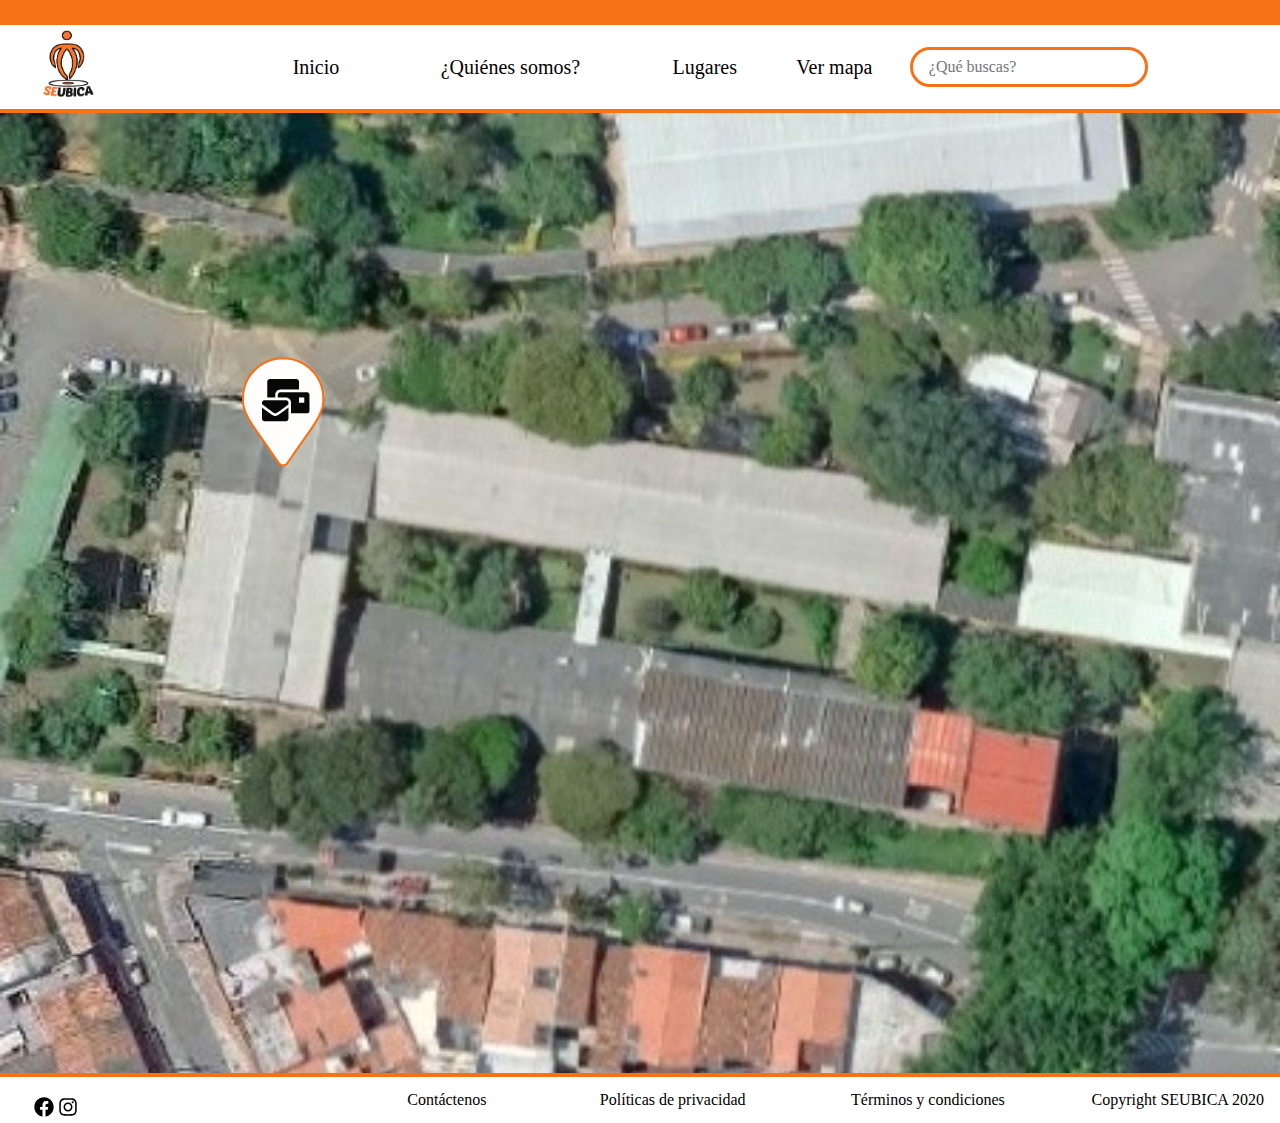
<file: vista aerea.html>
<!DOCTYPE html>
<html lang="en">
<head>
    <meta charset="UTF-8">
    <meta name="viewport" content="width=device-width, initial-scale=1.0">
    <title>Mapa</title>
    <link rel="stylesheet" href="style.css">
    <link rel="stylesheet" href="https://fonts.google.com/specimen/Nunito?category=Sans+Serif,Display">
</head>
<body>
    <div class="conteiner">
        <div class="raya"></div>

        <header>
            <div id="imagen">
                <img src="img/icono-01.png" alt="logo">
            </div>
            <!-- <ul> -->
            <div id="b1">
                <li><a href="Index.html">Inicio</a></li>
            </div>

            <div id="b2">
                <li class="dropdown">
                    <a href="javascript:void(0)" class="dropbtn">¿Quiénes somos?</a>
                    <div class="dropdown-content">
                        <a href="Que es.html">¿Qúe es SEUBICA?</a>
                        <a href="cómo funciona.html">¿Cómo funciona el sitio?</a>

                </li>
            </div>

            <div id="b3">
                <li class="dropdown">
                    <a href="javascript:void(0)" class="dropbtn">Lugares</a>
                    <div class="dropdown-content">
                        <a href="administrativos.html">Administrativos</a>
                        <a href="bienestar.html">De bienestar al aprendiz</a>
                        <a href="servicios.html">Servicios</a>

                </li>
            </div>

            <div id="b4">
                <li class="dropdown">
                    <a href="javascript:void(0)" class="dropbtn">Ver mapa</a>
                    <div class="dropdown-content">
                        <a href="mapa 2D.html">Mapa 2D</a>
                        <a href="vista aerea.html">Vista aérea</a>
                    </div>
                </li>
            </div>
            <!-- </ul> -->

            <div class="buscar">
                <input class="search-txt" type=" text" name="box " placeholder="¿Qué buscas?"> 
               <!-- <a class ="serch-btn" href="#"><i class="fa fa-search"></i>
               </a> -->
            </div>

            
        
        </header>
        <hr class="linea2" width="100%" color="f77116">

        <div class="content7">

            <div class="secretaria">
                <a href="vista aerex2.html"><img class="botton1" src="img/boton secretaria.png"></a>

            </div>
 

        </div>

        <footer class="pie">
            <hr class="linea2" width="100%" color="f77116">
          

            <div class="footer">
                
                <div class="redes">
                    <img width="20px" height="20px" src="img/facebook.svg" alt="">
                    <img width="20px" height="20px" src="img/instagram.svg" alt="">
                    
                </div>
                    <div id="conta">
                        <li><a href="politica.html">Contáctenos</a></li>
                    </div>

                    <div id="poli">
                        <li><a href="politica.html">Políticas de privacidad</a></li>
                    </div>
                    
                    <div id="termi">
                        <li><a href="politica.html">Términos y condiciones</a></li>
                    </div>
                   
                    <div id="copy">
                        <li><a>Copyright SEUBICA 2020</a></li>
                    </div>
                    
        
            </div>

        </footer>

    </div>
      
</body>
</html>
</file>
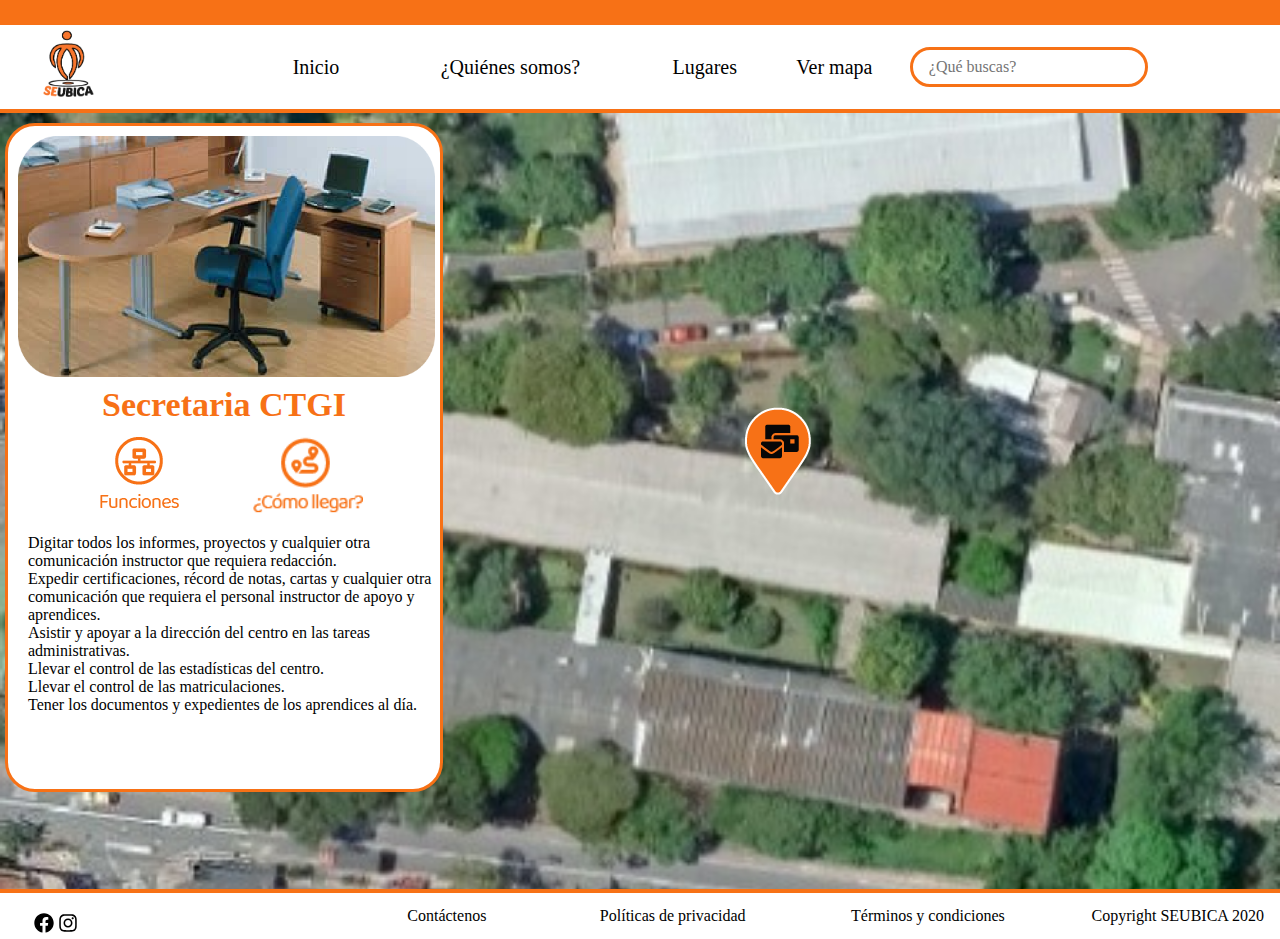
<file: vista aerex2.html>
<!DOCTYPE html>
<html lang="en">
<head>
    <meta charset="UTF-8">
    <meta name="viewport" content="width=device-width, initial-scale=1.0">
    <title>Mapa</title>
    <link rel="stylesheet" href="style.css">
    <link rel="stylesheet" href="https://fonts.google.com/specimen/Nunito?category=Sans+Serif,Display">
</head>
<body>
    <div class="conteiner">
        <div class="raya"></div>

        <header>
            <div id="imagen">
                <img src="img/icono-01.png" alt="logo">
            </div>
            <!-- <ul> -->
            <div id="b1">
                <li><a href="Index.html">Inicio</a></li>
            </div>

            <div id="b2">
                <li class="dropdown">
                    <a href="javascript:void(0)" class="dropbtn">¿Quiénes somos?</a>
                    <div class="dropdown-content">
                        <a href="Que es.html">¿Qúe es SEUBICA?</a>
                        <a href="cómo funciona.html">¿Cómo funciona el sitio?</a>

                </li>
            </div>

            <div id="b3">
                <li class="dropdown">
                    <a href="javascript:void(0)" class="dropbtn">Lugares</a>
                    <div class="dropdown-content">
                        <a href="administrativos.html">Administrativos</a>
                        <a href="bienestar.html">De bienestar al aprendiz</a>
                        <a href="servicios.html">Servicios</a>

                </li>
            </div>

            <div id="b4">
                <li class="dropdown">
                    <a href="javascript:void(0)" class="dropbtn">Ver mapa</a>
                    <div class="dropdown-content">
                        <a href="mapa 2D.html">Mapa 2D</a>
                        <a href="vista aerea.html">Vista aérea</a>
                    </div>
                </li>
            </div>
            <!-- </ul> -->

            <div class="buscar">
                <input class="search-txt" type=" text" name="box " placeholder="¿Qué buscas?"> 
               <!-- <a class ="serch-btn" href="#"><i class="fa fa-search"></i>
               </a> -->
            </div>

            
        
        </header>
        <hr class="linea2" width="100%" color="f77116">

        <div class="content8">

            <div class="secretaria1">
                <a href="vista aerea.html"><img class="botton1" src="img/boton secretaria 1.png"></a>

            </div>
            
            <div class="desplega">

                <img id="secre" src="img/secretaria.png" alt="secretaria">

                <h2 class="secreta">
                    Secretaria CTGI
                </h2>

                <a href="administrativos.html"><img class="botones" src="img/funciones.png"></a>

                <a href="mapa 2D.html"><img class="botones1" src="img/como llegar.png"></a>

                <p class="p1">
                    Digitar todos los informes, proyectos 
                    y cualquier otra comunicación instructor
                    que requiera redacción.

                </p>

                    <p class="p1">
                        Expedir certificaciones, récord de notas,
                        cartas y cualquier otra comunicación 
                       que requiera el personal instructor de apoyo
                        y aprendices.

                    </p>
                   
                    <p class="p1">
                        Asistir y apoyar a la dirección del centro 
                        en las tareas administrativas.
                    </p>
                    
                    <p class="p1">
                        Llevar el control de las estadísticas del centro.
                    </p>
                    
                    <p class="p1">
                        Llevar el control de las matriculaciones.
                    </p>
                    
                    <p class="p1">
                        Tener los documentos y expedientes
                        de los aprendices al día.
                    </p>
                   
              

            </div>

            <!-- <div class="botones 1">
                <a href="administrativos.html"><img class="botones" src="img/funciones.png"></a>
            </div>

            <div class="botones 2">
                <a href="mapa 2D.html"><img class="botones" src="img/como llegar.png"></a>
            </div> -->

        </div>

        <footer class="pie">
            <hr class="linea2" width="100%" color="f77116">
          

            <div class="footer">
                
                <div class="redes">
                    <img width="20px" height="20px" src="img/facebook.svg" alt="">
                    <img width="20px" height="20px" src="img/instagram.svg" alt="">
                    
                </div>
                    <div id="conta">
                        <li><a href="politica.html">Contáctenos</a></li>
                    </div>

                    <div id="poli">
                        <li><a href="politica.html">Políticas de privacidad</a></li>
                    </div>
                    
                    <div id="termi">
                        <li><a href="politica.html">Términos y condiciones</a></li>
                    </div>
                   
                    <div id="copy">
                        <li><a>Copyright SEUBICA 2020</a></li>
                    </div>
                    
        
            </div>

        </footer>

    </div>
      
</body>
</html>
</file>
<file: style.css>
* {
    font-family: "Nunito";
    
    margin: 0;
    padding: 0;
    box-sizing: border-box;
}

* {
    margin: 0;
    padding: 0;
    box-sizing: border-box;
}

/* header */

/* nav{
    background: white;
  }
  nav:after{
    content: '';
    clear: both;
    display: table;
  }
  nav .logo{
    height: 5em;
    width: 4em;
    margin-left: 15%;
  }
  nav ul{
    float: right;
    margin-right: 40px;
    list-style: none;
    position: relative;
  }
  nav ul li{
    float: left;
    display: inline-block;
    background: white;
    margin: 0 5px;
  }
  nav ul li a{
    color:black;
    line-height: 70px;
    text-decoration: none;
    font-size: 18px;
    padding: 8px 15px;
  }
  nav ul li a:hover{
    background-color: white;
    color: #f77116;
  }
  nav ul ul li a:hover{
    box-shadow: none;
  }
  nav ul ul{
    position: absolute;
    top: 90px;
    
  }
  nav ul ul ul{
    border-top: none;
  }
  nav ul li:hover > ul{
    top: 70px;
    opacity: 1;
    visibility: visible;
  }
  nav ul ul li{
    position: relative;
    margin: 0px;
    width: 150px;
    float: none;
    display: list-item;
    border-bottom: 1px solid white (0,0,0,0.3);
  }
  nav ul ul li a{
    line-height: 50px;
  }
  nav ul ul ul li{
    position: relative;
    top: -60px;
    left: 150px;
  }
  .show,.icon,input{
    display: none;
  }
  .fa-plus{
    font-size: 20px;
    margin-left: 40px;
  } */


header {
    display: grid;
    grid-template-columns: repeat(10,1fr);
    gap: 1em;
    height: 10%;
    width: 100%;
}

#imagen {
    grid-column: 1/3;
    
}

#imagen>img {
    height: 5em;
    width: 4em;
    margin-left: 15%;
}

menu

.menu {
    grid-column: 3/8;
}

#b1 {
    grid-column: 3/4;
    margin: auto;
    font-size: 20px;
   
}

#b2 {
    grid-column: 4/6;
    margin: auto;
    font-size: 20px;
}
#b3 {
    grid-column: 6/7;
    margin: auto;
    font-size: 20px;
}
#b4 {
    grid-column: 7/8;
    margin: auto;
    font-size: 20px;
}  

 .buscar {
    grid-column: 8/10;
    margin: auto;
    
}

input {
    border: 3px solid #f77116;
    font-size: 16px;
    height: 40px;
    padding: 1em ;
    border-radius: 50px;
} 

 ul {
    list-style-type: none;
    margin: 0;
    padding: 0;
    background-color: white;
} 


/* menu y submenu interacciones */

 li {
    float: right;
    list-style: none;
}

li a, .dropbt {
    display: inline-block;
    color: black;
    text-align: center;
    padding: 14px 16px;
    text-decoration: none;
}

li a:hover, .dropdown:hover .dropbt {
    background-color: white;
    color: #f77116;
}

li.dropdown {
    display: inline-block;
}

.dropdown-content {
    display: none;
    position: absolute;
    background-color: #f9f9f9;
    min-width: 160px;
    box-shadow: opx 8px 16px 0px rgba(0,0,0,0.2);
    z-index: 1;
}

.dropdown-content a {
    color: black;
    padding: 12px 16px;
    text-decoration: none;
    display: block;
    text-align: left;
}

.dropdown-content a:hover {
    background-color: #f1f1f1;

}

.dropdown:hover .dropdown-content {
    display: block;

}

div .raya {
    margin: 0;
    padding: 0;
    width: auto;
    height: 25px;
    background-color: #f77116;
}

/* contenido  */

.content {
   
        width: 100%; height: 500px;
        display: grid;
        grid-template-columns: repeat(8,1fr);
        grid-template-rows: repeat(7,1fr);
        background-image: url(img/cafetería.png);
        background-repeat: no-repeat;
        background-size: cover;

}


.title {
   grid-column: 3/7;
   grid-row: 3/4;
    font-size: 4em;
    color: #f77116;
    margin-left: 50px;

}


.buton {
    grid-column: 4/6;
    grid-row: 5/6;
    margin-left: 50px;

}


/* footer */


.footer {
   display: grid;
   grid-template-columns: repeat(10,1fr);
    grid-row: 1fr;
   gap: 1em;
    height: 10%;
    width: 100%;

}

.redes{ 
    grid-column: 1/2;
    margin-left: 30%;
    margin-top: 20px;


}

#conta {
    grid-column: 4/5;
}

#poli {
    grid-column: 5/7;
}

#termi {
    grid-column: 7/9;
}

#copy {
    grid-column: 9/11;
}

 .linea2 {
     height: 4px;
     border-radius: 0;
     background-color: #f77116;
 }


 /* contenido de funcion */

.content2 {
    display: grid;
    grid-template-columns: repeat(3,1fr);
    gap: 1em;

}

.text {
    grid-column: 1/3;
    padding: 1em;
    margin-top: 50px;

}
#Fun {
    font-size: 52px;
    color: #f77116;
    padding-top: 10px;
    text-align: center;
}

#text1 {
    font-size: 18px;
}

#panta1 {
    height: 78px;
    width: 520px;
    padding-top: 30px;

}

#text2 {
    font-size: 18px;
    padding-top: 30px;
}

#panta2 {
    height: 120px;
    width: 520px;
    padding-top: 30px;
}

#Frase {
    font-size: 20px;
    padding-top: 50px;
}

.img12 {
    grid-column: 3/4;
    background-color: #ff670115;
}

.imgg {
    width: 22em;
    height: 18em;
    margin-left: 50px;
    margin-top: 50px;
    margin-bottom: 50px;
}

/* contenido bienestar */

.content3 {
    display: grid;
    grid-template-columns: repeat(3,1fr);
    grid-template-rows: repeat(2,1fr);
}

.info1 {
    grid-column: 1/3;
    grid-row: 1/3;
    padding: 3m;
    font-size: 18px;
    /* margin-top: 65px; */
}

#img17 {
    grid-column: 3/4;
    grid-row: 1/3;
    background-color: #ff670115;
}

/* contenido administración */

.content5 {
    display: grid;
    grid-template-columns: repeat(3,1fr);
    grid-template-rows: repeat(3,auto);
}

.info {
    grid-column: 2/4;
    padding: 3m;
    font-size: 18px;
}

.h1 {
    padding: 1em;
    text-align: center;
    font-size: 52px;
    color: #f77116;
}

.h {
    font-size: 20px;
    color: #f77116;
    padding-left: 1em;
}

.p {
padding: 1em;
}

.boton {
    padding: 1em;
   
}

.botton {
    height: 3em;
    padding-left: 400px;
}

.img1 {
   grid-column: 1/2;
   background-color: #ff670115;
}

.img {
    width: 22em;
    height: 18em;
    margin-left: 40px;
    margin-top: 50px;
}

/* contenido qué es */

.h3 {
    font-size: 20px;
    padding-top: 20px;
    padding-left: 1em;
    color: #f77116;
    text-align: center;
    
}



.info2 {
    grid-column: 1/3;
    grid-row: 1/3;
    padding: 3m;
    font-size: 18px;
    margin-left: 1em;
    margin-top: 20px;
    margin-bottom: 20px;
}

/* contenido legal */

.content7 {
        display: grid;
        grid-template-columns: repeat(3,1fr);
        grid-template-rows: repeat(8,1fr);
        background-image: url(img/mapa.aereo.jpeg);
        /* background-repeat: no-repeat; */
        background-size: cover;
    
}


.secretaria {
    grid-column: 1/2;
    grid-row: 3/4;
    margin-left: 240px;
}

.content8 {
        display: grid;
        grid-template-columns: repeat(3,1fr);
        grid-template-rows: repeat(8,1fr);
        background-image: url(img/mapa.aereo.jpeg);
        /* background-repeat: no-repeat; */
        background-size: cover;
}

.secretaria1 {
    grid-column: 2/3;
    grid-row: 4/5;
    margin-left: 300px;
}

.desplega {
    grid-column: 1/2;
    grid-row: 1/8;
    background-color: white;
    border-radius: 30px;
    border-color: #f77116;
    border: 3px solid  #f77116;
    margin-top: 10px;
    margin-left: 5px;
}

#secre {
    height: 16em;
    width: 27em;
    padding-top: 10px;
    padding-left: 10px;
    padding-bottom: 5px;
    padding-right: 5px;
}

.secreta {
    font-size: 34px;
    color: #f77116;
    text-align: center;
}

.botones {
    padding-left: 90px;
    margin-top: 10px;
}

.botones1 {
    width: 110px;
    height: 96px;
    margin-left: 70px;
    margin-top: 10px;
}

.p1 {
    padding-left: 20px;
}

/* mapa ruta */

.content9 {
    display: grid;
    grid-template-columns: repeat(3,1fr);
    grid-template-rows: repeat(8,1fr);
    background-image: url(img/ruta.png);
    /* background-repeat: no-repeat; */
    background-size: cover;
}

.ctgi {
    grid-column: 1/3;
    font-size: 52px;
    color: #f77116;
    margin-left: 80px;
    margin-top: 20px;
}

/* Media queries */


/* menu */

/* @media screen and (max-width: 780px)  */
    /* nav ul {
        margin-right: 0px;
        float: left;
      }
      nav .logo{
        padding-left: 30px;
        width: 100%;
      }
      .show + a, ul{
        display: none;
      }
      nav ul li,nav ul ul li{
        display: block;
        width: 100%;
      }
      nav ul li a:hover{
        box-shadow: none;
      }
      .show{
        display: block;
        color: black;
        font-size: 18px;
        padding: 0 20px;
        line-height: 70px;
        cursor: pointer;
      }
      .show:hover{
        color:#f77116;
      }
     
      nav ul ul{
        top: 70px;
        border-top: 0px;
        float: none;
        position: static;
        display: none;
        opacity: 1;
        visibility: visible;
      }
      nav ul ul a{
        padding-left: 40px;
      }
      nav ul ul ul a{
        padding-left: 80px;
      }
      nav ul ul ul li{
        position: static;
      }
      [id^=btn]:checked + ul{
        display: block;
      }
      nav ul ul li{
        border-bottom: 0px;
      }
      span.cancel:before{
        content: '\f00d';
      }
    }
    .content{
      z-index: -1;
      position: absolute;
      top: 50%;
      left: 50%;
      transform: translate(-50%,-50%);
      text-align: center;
    }
    header{
      font-size: 35px;
      font-weight: 600;
      padding: 10px 0;
    } */
</file>
